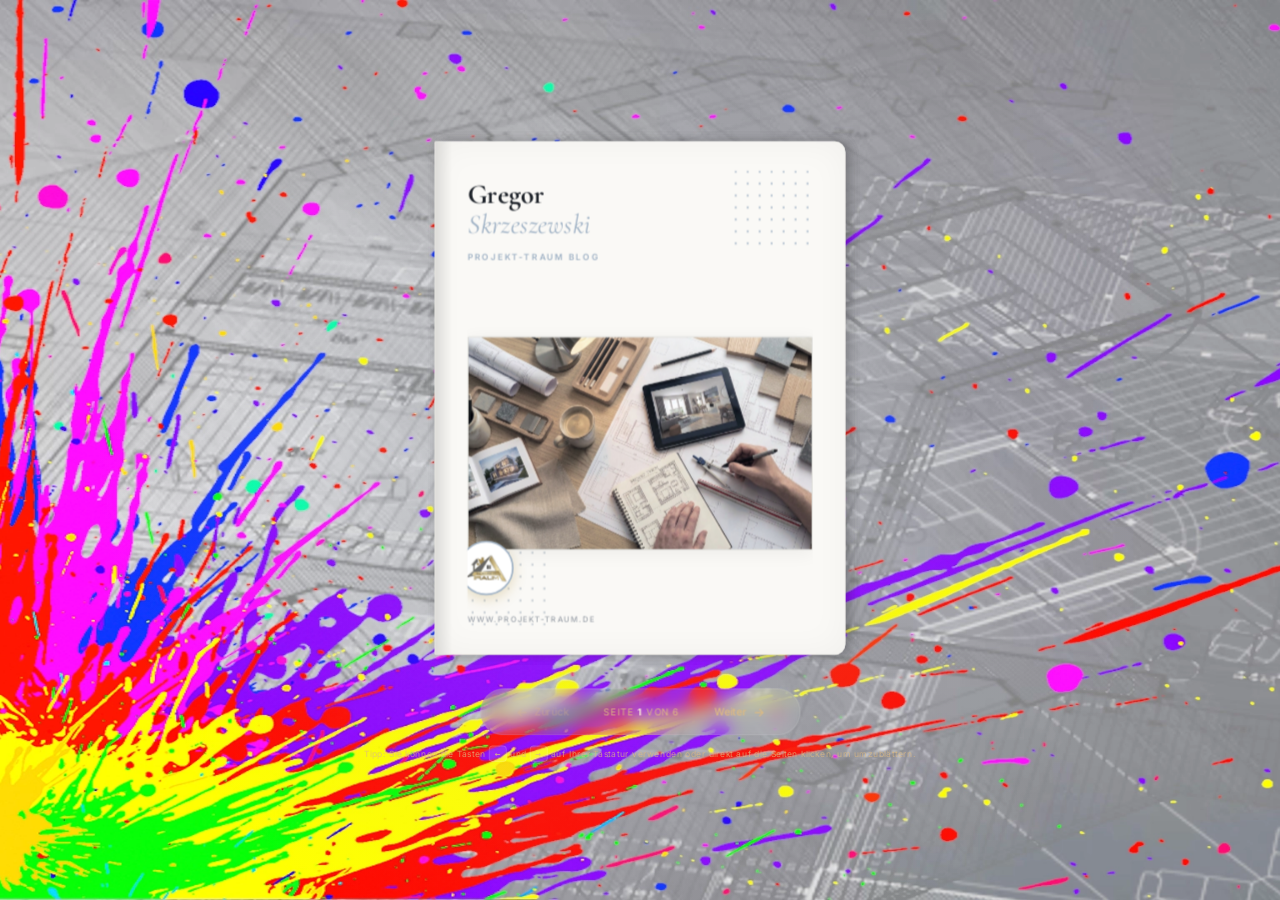
<file: blog/index.html>
<!DOCTYPE html>
<html lang="de">

<head>
    <meta charset="UTF-8">
    <meta name="viewport" content="width=device-width, initial-scale=1.0">
    <title>Gregor Skrzeszewski - Interaktiver Blog (Flipbook)</title>

    <!-- Google Fonts: Cormorant Garamond (Serif) & Inter (Sans-serif) -->
    <link rel="preconnect" href="https://fonts.googleapis.com">
    <link rel="preconnect" href="https://fonts.gstatic.com" crossorigin>
    <link
        href="https://fonts.googleapis.com/css2?family=Cormorant+Garamond:ital,wght@0,400;0,600;0,700;1,400&family=Inter:wght@300;400;500;600&display=swap"
        rel="stylesheet">

    <!-- FontAwesome for icons -->
    <link rel="stylesheet" href="https://cdnjs.cloudflare.com/ajax/libs/font-awesome/5.15.4/css/all.min.css">
    
    <!-- Stylesheet -->
    <link rel="stylesheet" href="css/style.css?v=3.4">

    <style>
        /* Specific enhancements for Gregor Skrzeszewski's profile content */
        .skills-bullet-list {
            list-style-type: none;
            padding-left: 0;
            display: flex;
            flex-direction: column;
            gap: 8px;
        }

        .skills-bullet-list li {
            font-family: var(--body-font);
            font-size: 10px;
            color: var(--text-muted);
            line-height: 1.4;
            padding-left: 14px;
            position: relative;
        }

        .skills-bullet-list li::before {
            content: "▪";
            color: var(--gold-dark);
            position: absolute;
            left: 0;
            top: 0;
            font-size: 10px;
        }

        .profile-img-frame {
            width: 100%;
            height: 120px;
            background-size: cover;
            background-position: center;
            border: 1px solid rgba(16, 42, 67, 0.08);
            border-radius: 2px;
            box-shadow: var(--shadow-soft);
        }

        .personal-details-table {
            width: 100%;
            border-collapse: collapse;
            margin-top: 6px;
        }

        .personal-details-table td {
            font-family: var(--body-font);
            font-size: 10px;
            padding: 2.5px 0;
            color: var(--text-muted);
            vertical-align: top;
        }

        .personal-details-table td.label-cell {
            font-weight: 500;
            color: var(--text-dark);
            width: 120px;
        }

        .pdf-download-container {
            margin-top: 15px;
            display: flex;
            justify-content: center;
        }

        .pdf-btn {
            display: inline-flex;
            align-items: center;
            gap: 8px;
            background: var(--gold-gradient);
            color: white;
            text-decoration: none;
            font-family: var(--body-font);
            font-size: 11px;
            font-weight: 500;
            padding: 8px 18px;
            border-radius: 30px;
            box-shadow: 0 4px 10px rgba(184, 151, 66, 0.2);
            transition: transform 0.2s ease, box-shadow 0.2s ease;
        }

        .pdf-btn:hover {
            transform: translateY(-1px);
            box-shadow: 0 6px 15px rgba(184, 151, 66, 0.3);
        }

        .pdf-btn:active {
            transform: translateY(1px);
        }

        .image-container img {
            width: 100%;
            height: 100%;
            object-fit: cover;
            display: block;
        }
    </style>
</head>

<body>

    <!-- Desk / Background container -->
    <div class="app-container">

        <!-- Background Ambient Lighting / Subtle details -->
        <div class="ambient-light"></div>

        <!-- Scale Wrapper for desktop resizing -->
        <div class="book-scale-wrapper">
            <!-- Main Book Wrapper -->
            <div class="book-container">
                <div class="book" id="book">

                    <!-- LEAF 1 -->
                    <div class="leaf" id="leaf1" style="z-index: 10;">
                        <!-- FRONT: Cover Page -->
                        <div class="page-side front cover-page">
                            <div class="page-content">
                                <!-- Dot Grid Decor -->
                                <div class="dot-grid gold top-right-dots"></div>
                                <div class="dot-grid gray bottom-left-dots"></div>

                                <!-- Gold accent bars -->
                                <div class="accent-bar gold-vertical-left"></div>
                                <div class="accent-bar navy-horizontal-top"></div>
                                <div class="accent-bar gold-horizontal-bottom"></div>

                                <div class="cover-header">
                                    <h1 class="serif-title">Gregor<br><span class="highlight">Skrzeszewski</span></h1>
                                    <p class="section-subtitle" style="margin-top: 15px;">PROJEKT-TRAUM BLOG</p>
                                </div>

                                <!-- Large Image -->
                                <div class="image-container cover-hero">
                                    <img src="../img/raum_1.jpg" alt="Referenzprojekt Innenausbau">
                                </div>

                                <!-- Circle Emblem (Logo) -->
                                <div class="logo-emblem"
                                    style="background: #ffffff; border: 2px solid var(--gold-dark); padding: 5px; overflow: hidden;">
                                    <img src="img/logo_projekt_hd_transparent.png" alt="Projekt Traum Logo"
                                        style="width: 100%; height: 100%; object-fit: contain;">
                                </div>

                                <div class="cover-footer">
                                    <span class="website-link">WWW.PROJEKT-TRAUM.DE</span>
                                </div>
                            </div>
                        </div>

                        <!-- BACK: About Me Page -->
                        <div class="page-side back about-page">
                            <div class="page-content">
                                <div class="dot-grid gray top-right-dots"></div>
                                <div class="dot-grid gold bottom-left-dots"></div>
                                <div class="accent-bar gold-vertical-left"></div>
                                <div class="accent-bar navy-vertical-right"></div>

                                <h2 class="serif-title page-title">Hallo auf meinem Blog...</h2>
                                <div class="about-story" style="margin-bottom: 25px;">
                                    <h4 class="section-subtitle">MOTTO</h4>
                                    <p class="body-text text-justify" style="margin-bottom: 12px; line-height: 1.8;">
                                       ... es geht um Gestaltung, Neuheiten und die Möglichkeiten,
                                       die moderne Materialien für die Innenausstattung bieten.
                                       Ich werde darauf eingehen, dass Schönes und Praktisches nicht teuer sein muss,
                                       aber auch technische Neuheiten im Bereich Heizung sowie den Einsatz von IT- und KI-Lösungen thematisieren.
                                    </p>
                                    <p class="body-text text-justify" style="margin-bottom: 15px; line-height: 1.8;">
                                       Blättern Sie weiter, um aktuelle Beiträge zu lesen, eigene Kommentare zu hinterlassen oder ein neues Kapitel aufzuschlagen. Viel Spaß beim Lesen und Entdecken!
                                    </p>
                                </div>

                                <div style="margin-top: auto; padding-top: 15px; border-top: 1px solid rgba(184,151,66,0.2); display: flex; align-items: center; justify-content: space-between;">
                                    <span style="font-family: var(--serif-font); font-style: italic; font-size: 13px; color: var(--gold-dark);">Gregor Skrzeszewski</span>
                                    <span style="font-size: 10px; color: var(--text-muted);">Projekt Traum Bonn</span>
                                </div>
                            </div>
                        </div>
                    </div>

                    <!-- BACK COVER LEAF (Template) -->
                    <div class="leaf" id="leaf4">
                        <div class="page-side front" id="leaf4-front">
                            <div class="page-content" style="justify-content: center; align-items: center; text-align: center;">
                                <div class="dot-grid gold top-right-dots"></div>
                                <img src="img/logo_projekt_hd_transparent.png" alt="Projekt Traum Logo" style="width: 80px; height: auto; opacity: 0.8; margin-bottom: 15px;">
                                <h4 class="serif-title" style="font-size: 18px; color: var(--navy-medium);">Vielen Dank für Ihren Besuch</h4>
                                <p style="font-size: 11px; color: var(--text-muted); max-width: 260px; line-height: 1.6; margin-top: 8px;">
                                    Hinterlassen Sie gerne Ihre Gedanken oder kontaktieren Sie uns für Ihr nächstes Traumprojekt.
                                </p>
                            </div>
                        </div>

                        <!-- BACK: Back Cover (Contact Details) -->
                        <div class="page-side back back-cover-page">
                            <div class="page-content">
                                <!-- Dot Grid Decor -->
                                <div class="dot-grid gray top-left-dots"></div>
                                <div class="dot-grid gold bottom-right-dots"></div>

                                <!-- Gold accent bars -->
                                <div class="accent-bar gold-vertical-right"></div>
                                <div class="accent-bar navy-horizontal-bottom"></div>
                                <div class="accent-bar gold-horizontal-top"></div>

                                <div class="back-cover-center">
                                    <div class="back-logo"
                                        style="background: #ffffff; border: 2px solid var(--gold-dark); padding: 4px; width: 60px; height: 60px; overflow: hidden;">
                                        <img src="img/logo_projekt_hd_transparent.png" alt="Projekt Traum Logo"
                                            style="width: 100%; height: 100%; object-fit: contain;">
                                    </div>
                                    <h3 class="serif-title" style="font-size: 26px; margin-bottom: 10px;">Gregor
                                        Skrzeszewski</h3>
                                    <p class="section-subtitle" style="margin-bottom: 25px;">Projekt Traum</p>

                                    <div
                                        style="display: flex; flex-direction: column; gap: 10px; font-family: var(--body-font); font-size: 11px; align-items: center; color: var(--text-muted);">
                                        <div>📧 <a href="mailto:gregor.skrzeszewski@projekt-traum.de"
                                                style="color: var(--text-muted); text-decoration: none; font-weight: 500;">gregor.skrzeszewski@projekt-traum.de</a>
                                        </div>
                                        <div>📞 <a href="tel:+4916099657999"
                                                style="color: var(--text-muted); text-decoration: none; font-weight: 500;">+49
                                                160 99657999</a></div>
                                        <div>📍 Edith-Stein-Anlage 16, 53123 Bonn</div>
                                    </div>
                                </div>
                            </div>
                        </div>
                    </div>

                </div>
            </div>

            <!-- Controls overlay -->
            <div class="controls-container">
                <button id="prevBtn" class="control-btn" disabled>
                    <span class="arrow">&larr;</span> Zurück
                </button>

                <div class="page-indicator">
                    Seite <span id="currentPage">1</span> von <span id="totalPages">100</span>
                </div>

                <button id="nextBtn" class="control-btn">
                    Weiter <span class="arrow">&rarr;</span>
                </button>
            </div>

            <!-- Keyboard shortcuts tip -->
            <div class="shortcuts-tip">
                Tipp: Sie können die Tasten <span class="key">&larr;</span> und <span class="key">&rarr;</span> auf
                Ihrer Tastatur verwenden oder direkt auf die Seiten klicken, um umzublättern.
            </div>

        </div>
    </div>

    <!-- Script File -->
    <script src="../js/theme-extractor.js"></script>
    <script src="js/script.js?v=3.2"></script>
</body>

</html>
</file>
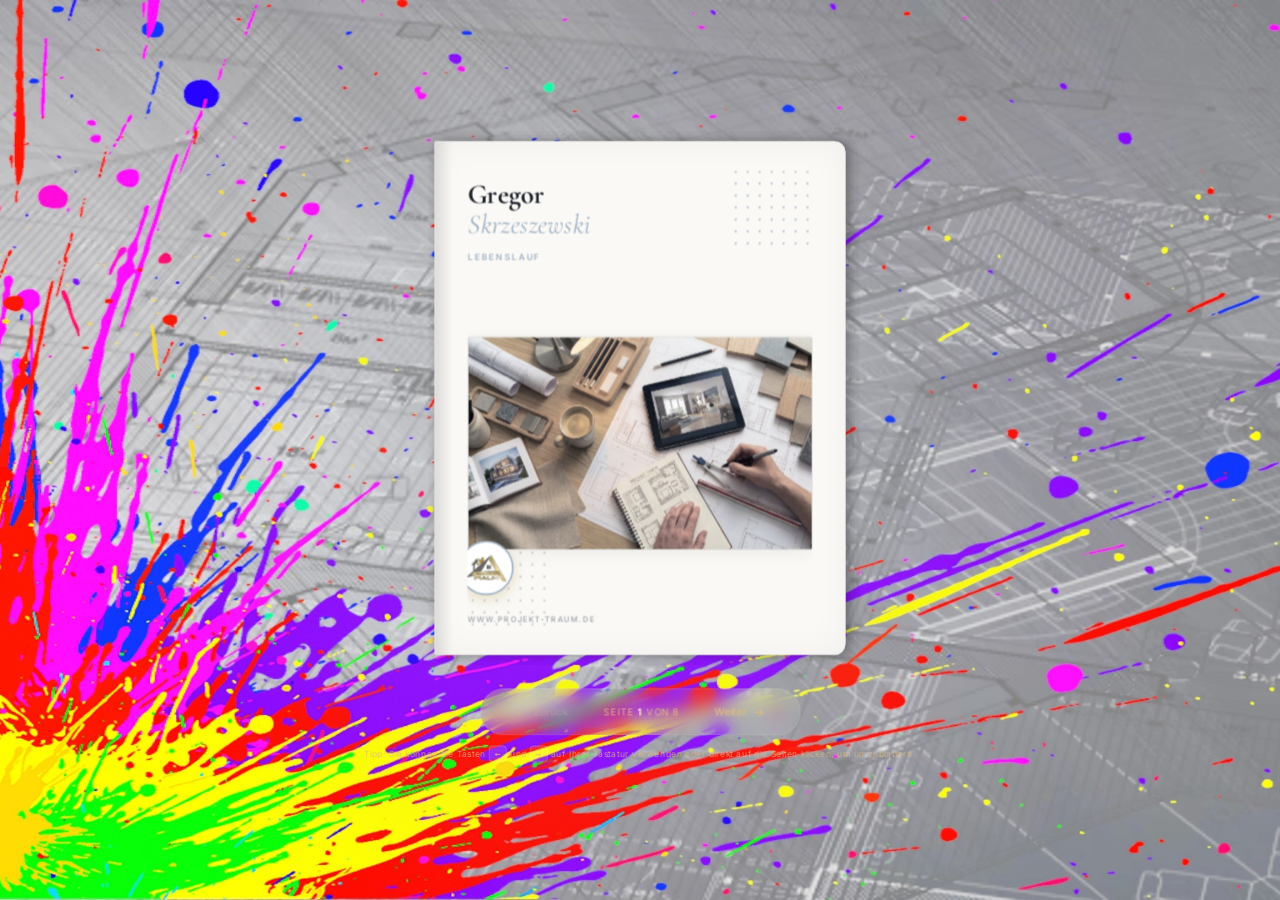
<file: lb/index.html>
<!DOCTYPE html>
<html lang="de">
<head>
    <meta charset="UTF-8">
    <meta name="viewport" content="width=device-width, initial-scale=1.0">
    <title>Gregor Skrzeszewski - Interaktives Portfolio (Flipbook)</title>
    
    <!-- Google Fonts: Cormorant Garamond (Serif) & Inter (Sans-serif) -->
    <link rel="preconnect" href="https://fonts.googleapis.com">
    <link rel="preconnect" href="https://fonts.gstatic.com" crossorigin>
    <link href="https://fonts.googleapis.com/css2?family=Cormorant+Garamond:ital,wght@0,400;0,600;0,700;1,400&family=Inter:wght@300;400;500;600&display=swap" rel="stylesheet">
    
    <!-- Stylesheet -->
    <link rel="stylesheet" href="css/style.css?v=3.4">
    
    <style>
        /* Specific enhancements for Gregor Skrzeszewski's profile content */
        .skills-bullet-list {
            list-style-type: none;
            padding-left: 0;
            display: flex;
            flex-direction: column;
            gap: 8px;
        }
        .skills-bullet-list li {
            font-family: var(--body-font);
            font-size: 10px;
            color: var(--text-muted);
            line-height: 1.4;
            padding-left: 14px;
            position: relative;
        }
        .skills-bullet-list li::before {
            content: "▪";
            color: var(--gold-dark);
            position: absolute;
            left: 0;
            top: 0;
            font-size: 10px;
        }
        .profile-img-frame {
            width: 100%;
            height: 120px;
            background-size: cover;
            background-position: center;
            border: 1px solid rgba(16,42,67,0.08);
            border-radius: 2px;
            box-shadow: var(--shadow-soft);
        }
        .personal-details-table {
            width: 100%;
            border-collapse: collapse;
            margin-top: 6px;
        }
        .personal-details-table td {
            font-family: var(--body-font);
            font-size: 10px;
            padding: 2.5px 0;
            color: var(--text-muted);
            vertical-align: top;
        }
        .personal-details-table td.label-cell {
            font-weight: 500;
            color: var(--text-dark);
            width: 120px;
        }
        .pdf-download-container {
            margin-top: 15px;
            display: flex;
            justify-content: center;
        }
        .pdf-btn {
            display: inline-flex;
            align-items: center;
            gap: 8px;
            background: var(--gold-gradient);
            color: white;
            text-decoration: none;
            font-family: var(--body-font);
            font-size: 11px;
            font-weight: 500;
            padding: 8px 18px;
            border-radius: 30px;
            box-shadow: 0 4px 10px rgba(184, 151, 66, 0.2);
            transition: transform 0.2s ease, box-shadow 0.2s ease;
        }
        .pdf-btn:hover {
            transform: translateY(-1px);
            box-shadow: 0 6px 15px rgba(184, 151, 66, 0.3);
        }
        .pdf-btn:active {
            transform: translateY(1px);
        }
        .image-container img {
            width: 100%;
            height: 100%;
            object-fit: cover;
            display: block;
        }
    </style>
</head>
<body>

    <!-- Desk / Background container -->
    <div class="app-container">
        
        <!-- Background Ambient Lighting / Subtle details -->
        <div class="ambient-light"></div>
        
        <!-- Scale Wrapper for desktop resizing -->
        <div class="book-scale-wrapper">
            <!-- Main Book Wrapper -->
            <div class="book-container">
            <div class="book" id="book">
                
                <!-- LEAF 1 -->
                <div class="leaf" id="leaf1" style="z-index: 10;">
                    <!-- FRONT: Cover Page -->
                    <div class="page-side front cover-page">
                        <div class="page-content">
                            <!-- Dot Grid Decor -->
                            <div class="dot-grid gold top-right-dots"></div>
                            <div class="dot-grid gray bottom-left-dots"></div>
                            
                            <!-- Gold accent bars -->
                            <div class="accent-bar gold-vertical-left"></div>
                            <div class="accent-bar navy-horizontal-top"></div>
                            <div class="accent-bar gold-horizontal-bottom"></div>
                            
                            <div class="cover-header">
                                <h1 class="serif-title">Gregor<br><span class="highlight">Skrzeszewski</span></h1>
                                <p class="section-subtitle" style="margin-top: 15px;">Lebenslauf</p>
                            </div>
                            
                            <!-- Large Image -->
                            <div class="image-container cover-hero">
                                <img src="../img/raum_1.jpg" alt="Referenzprojekt Innenausbau">
                            </div>
                            
                            <!-- Circle Emblem (Logo) -->
                            <div class="logo-emblem" style="background: #ffffff; border: 2px solid var(--gold-dark); padding: 5px; overflow: hidden;">
                                <img src="img/logo_projekt_hd_transparent.png" alt="Projekt Traum Logo" style="width: 100%; height: 100%; object-fit: contain;">
                            </div>
                            
                            <div class="cover-footer">
                                <span class="website-link">WWW.PROJEKT-TRAUM.DE</span>
                            </div>
                        </div>
                    </div>
                    
                    <!-- BACK: About Me Page -->
                    <div class="page-side back about-page">
                        <div class="page-content">
                            <div class="dot-grid gray top-right-dots"></div>
                            <div class="accent-bar gold-vertical-left"></div>
                            <div class="accent-bar navy-vertical-right"></div>
                            
                            <h2 class="serif-title page-title">Über mich</h2>
                            
                            <div class="about-story" style="margin-bottom: 20px;">
                                <h4 class="section-subtitle">ERFAHRUNG &amp; ENGAGEMENT</h4>
                                <p class="body-text text-justify" style="margin-bottom: 8px;">
                                    Mit über 20 Jahren praktischer Erfahrung im Innenausbau und einem breiten Spektrum an technischen Qualifikationen möchte ich Ihr Team tatkräftig verstärken und zum Wachstum Ihres Unternehmens beitragen. Ob präzise Trockenbaukonstruktionen, anspruchsvolle Fliesenarbeiten oder professionelle Maler- und Spachtelarbeiten – ich garantiere eine saubere, normgerechte und termingetreue Ausführung.
                                </p>
                            </div>
                            
                            <div class="about-grid">
                                <!-- Employment Timeline -->
                                <div class="employment-timeline">
                                    <h4 class="section-subtitle">WERDEGANG</h4>
                                    <div class="timeline-item" style="margin-bottom: 10px;">
                                        <span class="year font-serif" style="font-size: 12px; min-width: 65px; display: inline-block;">Seit 10/24</span>
                                        <div class="timeline-desc">
                                            <strong>Berufliche Neuorientierung</strong>
                                        </div>
                                    </div>
                                    <div class="timeline-item" style="margin-bottom: 10px;">
                                        <span class="year font-serif" style="font-size: 12px; min-width: 65px; display: inline-block;">2018–2024</span>
                                        <div class="timeline-desc">
                                            <strong>Fliesenleger &amp; Trockenbauer</strong>
                                            <p class="body-text" style="font-size: 9px;">Selbstständiger Unternehmer, Bonn</p>
                                        </div>
                                    </div>
                                    <div class="timeline-item" style="margin-bottom: 10px;">
                                        <span class="year font-serif" style="font-size: 12px; min-width: 65px; display: inline-block;">2016–2018</span>
                                        <div class="timeline-desc">
                                            <strong>Maler- &amp; Tapezierer</strong>
                                            <p class="body-text" style="font-size: 9px;">Firma L. Schneider, Bonn</p>
                                        </div>
                                    </div>
                                </div>
                                
                                <!-- Qualifizierungsprofil Section -->
                                <div class="skills-section">
                                    <h4 class="section-subtitle">PROFIL</h4>
                                    <ul class="skills-bullet-list">
                                        <li>Baustellen-Vorbereitung &amp; Koordination</li>
                                        <li>Langjährige Praxis im Innenausbau</li>
                                        <li>Trockenbau &amp; Beleuchtungssysteme</li>
                                        <li>Maler-, Spachtel- &amp; Tapezierarbeiten</li>
                                        <li>Fliesen-, Laminat- &amp; Bodenverlegung</li>
                                    </ul>
                                </div>
                            </div>
                        </div>
                    </div>
                </div>

                <!-- LEAF 2 -->
                <div class="leaf" id="leaf2" style="z-index: 9;">
                    <!-- FRONT: Gregor Skrzeszewski Profile -->
                    <div class="page-side front studio-page">
                        <div class="page-content">
                            <div class="dot-grid gold bottom-left-dots"></div>
                            <div class="accent-bar gold-vertical-right-thick"></div>
                            <div class="accent-bar navy-horizontal-bottom-wide"></div>
                            
                            <div class="studio-header">
                                <h3 class="studio-name" style="font-size: 14px; font-family: var(--serif-font); font-weight: 700;">GREGOR SKRZESZEWSKI</h3>
                                <span class="est-year font-serif">Geb. 1976</span>
                            </div>
                            
                            <div style="display: grid; grid-template-columns: 100px 1fr; gap: 20px; align-items: start; margin-bottom: 15px;">
                                <!-- Profile image -->
                                <div class="profile-img-frame" style="background-image: url('../img/zdjecie_2.png'); width: 100px; height: 135px; border-radius: 4px;"></div>
                                
                                <div class="studio-intro" style="margin-bottom: 0;">
                                    <h4 class="section-subtitle" style="margin-top: 5px;">Persönliche Daten</h4>
                                    <table class="personal-details-table">
                                        <tr>
                                            <td class="label-cell">Geburtsort:</td>
                                            <td>Danzig / Polen</td>
                                        </tr>
                                        <tr>
                                            <td class="label-cell">Staatsangehörigkeit:</td>
                                            <td>Polnisch</td>
                                        </tr>
                                        <tr>
                                            <td class="label-cell">Familienstand:</td>
                                            <td>Verheiratet, 1 Kind</td>
                                        </tr>
                                    </table>
                                </div>
                            </div>
                            
                            <div class="qualifications-block" style="margin-bottom: 10px;">
                                <h4 class="section-subtitle">Ausbildung &amp; EDV</h4>
                                <table class="personal-details-table" style="margin-top: 0;">
                                    <tr>
                                        <td class="label-cell">Ausbildung:</td>
                                        <td>Berufsschule der Marine<br><span style="font-size: 9px; color: var(--text-muted);">Abschluss: Schiffsmaschinenmonteur (1995)</span></td>
                                    </tr>
                                    <tr>
                                        <td class="label-cell">EDV-Kenntnisse:</td>
                                        <td>MS Office, IT-Systemintegration</td>
                                    </tr>
                                    <tr>
                                        <td class="label-cell">Sprachen:</td>
                                        <td>Deutsch (A2), Polnisch (Muttersprache)</td>
                                    </tr>
                                </table>
                            </div>
                            
                            <!-- PDF Download Button -->
                            <div class="pdf-download-container">
                                <a href="../img/Bewerbung_Gregor_Skrzeszewski.pdf" class="pdf-btn" target="_blank">
                                    📄 Bewerbungs-PDF herunterladen
                                </a>
                            </div>
                        </div>
                    </div>
                    
                    <!-- BACK: Projects Layout 1 (Drywall & Lighting) -->
                    <div class="page-side back projects-layout-1">
                        <div class="page-content">
                            <div class="dot-grid gray top-right-dots"></div>
                            <div class="accent-bar gold-horizontal-top-right"></div>
                            <div class="accent-bar navy-vertical-left-thick"></div>
                            
                            <h2 class="serif-title page-title">Referenzen</h2>
                            
                            <div class="project-columns-grid">
                                <!-- Col 1: Text -->
                                <div class="project-col-text">
                                    <h4 class="section-subtitle">SCHWERPUNKT</h4>
                                    <p class="client-name">Trockenbau &amp; Licht</p>
                                    
                                    <h4 class="section-subtitle">Ausführung</h4>
                                    <p class="body-text">
                                        Montage und Ausführung von Trockenbaukonstruktionen, einschließlich Wänden und Decken mit speziellen Beleuchtungssystemen.
                                    </p>
                                    <p class="body-text" style="margin-top: 8px;">
                                        Präzise Verkleidungen und funktionelle Deckenabhängungen für gehobenes Wohnraumklima.
                                    </p>
                                </div>
                                
                                <!-- Col 2: Image 2 -->
                                <div class="project-col-img-1">
                                    <div class="image-container height-full">
                                        <img src="../img/raum_2.jpeg" alt="Trockenbau Decke Beleuchtung">
                                    </div>
                                </div>
                                
                                <!-- Col 3: Image 3 -->
                                <div class="project-col-img-2">
                                    <div class="image-container height-full">
                                        <img src="../img/raum_3.jpg" alt="Innenausbau Flur">
                                    </div>
                                </div>
                            </div>
                        </div>
                    </div>
                </div>

                <!-- LEAF 3 -->
                <div class="leaf" id="leaf3" style="z-index: 8;">
                    <!-- FRONT: Projects Layout 2 (Floor & Tiling) -->
                    <div class="page-side front projects-layout-2">
                        <div class="page-content">
                            <div class="dot-grid gold top-right-dots"></div>
                            <div class="accent-bar navy-horizontal-top-wide"></div>
                            <div class="accent-bar gold-vertical-right-side"></div>
                            
                            <h2 class="serif-title page-title">Referenzen</h2>
                            
                            <div class="layout-2-content">
                                <!-- Top Landscape Image -->
                                <div class="image-container landscape-hero">
                                    <img src="../img/raum_1.jpg" alt="Fliesenverlegung Raum">
                                </div>
                                
                                <h4 class="section-subtitle text-center">BODEN- &amp; FLIESENARBEITEN</h4>
                                
                                <div class="columns-two">
                                    <p class="body-text text-justify">
                                        Durchführung professioneller Renovierungs- und Reparaturarbeiten, darunter das Spachteln von Wänden und Decken, Streichen, Tapezieren sowie Verlegung hochwertiger Keramikfliesen.
                                    </p>
                                    <p class="body-text text-justify">
                                        Fachgerechtes Verlegen von Laminat- und Parkettböden mit sauberer Fugenausrichtung, Trittschalldämmung und passenden Sockelleisten.
                                    </p>
                                </div>
                            </div>
                        </div>
                    </div>
                    
                    <!-- BACK: Project Detail 3 (Technical Qualifications) -->
                    <div class="page-side back projects-layout-3">
                        <div class="page-content">
                            <div class="dot-grid gray bottom-left-dots"></div>
                            <div class="accent-bar gold-vertical-left-thick"></div>
                            <div class="accent-bar navy-horizontal-bottom-right"></div>
                            
                            <div class="layout-3-grid">
                                <!-- Left Narrow Image -->
                                <div class="image-container narrow-left">
                                    <img src="../img/raum_5.jpg" alt="Elektrik Sanierung">
                                </div>
                                
                                <!-- Right Text -->
                                <div class="layout-3-text">
                                    <h4 class="section-subtitle">GEWERKEÜBERGREIFEND</h4>
                                    <p class="body-text text-justify">
                                        Dank meiner zusätzlichen Qualifikationen in den Bereichen Elektrotechnik (bis 1 kV), Schweißtechnik sowie Gas- und Wärmeanlagenbau kann ich schnittstellenübergreifend denken.
                                    </p>
                                    <p class="body-text text-justify" style="margin-top: 8px;">
                                        Ich erkenne potenzielle Installationsprobleme auf der Baustelle im Vorfeld und erarbeite lösungsorientierte Kompromisse mit Statikern und Bauleitern.
                                    </p>
                                </div>
                            </div>
                        </div>
                    </div>
                </div>

                <!-- LEAF 4 -->
                <div class="leaf" id="leaf4" style="z-index: 7;">
                    <!-- FRONT: Project Detail 4 (Insulation and Planning) -->
                    <div class="page-side front projects-layout-4">
                        <div class="page-content">
                            <div class="dot-grid gold top-right-dots"></div>
                            <div class="accent-bar gold-vertical-left-side"></div>
                            <div class="accent-bar navy-horizontal-bottom-wide"></div>
                            
                            <div class="layout-4-content">
                                <!-- Center Offset Image -->
                                <div class="image-container offset-center">
                                    <img src="../img/raum_6.jpg" alt="Renovierung Trockenbauwand">
                                </div>
                                
                                <div class="layout-4-text-bottom">
                                    <h4 class="section-subtitle text-center">PLANUNG &amp; BAUTENSCHUTZ</h4>
                                    <p class="body-text text-center">
                                        Professionelle Beratung beim Einkauf geeigneter Materialien, Vorbereitung der Baustelle sowie Einbau moderner Dämmstoffe zur Gewährleistung von Wärme-, Wind-, Brand- und Schallschutz.
                                    </p>
                                </div>
                            </div>
                        </div>
                    </div>
                    
                    <!-- BACK: Back Cover (Contact Details) -->
                    <div class="page-side back back-cover-page">
                        <div class="page-content">
                            <!-- Dot Grid Decor -->
                            <div class="dot-grid gray top-left-dots"></div>
                            <div class="dot-grid gold bottom-right-dots"></div>
                            
                            <!-- Gold accent bars -->
                            <div class="accent-bar gold-vertical-right"></div>
                            <div class="accent-bar navy-horizontal-bottom"></div>
                            <div class="accent-bar gold-horizontal-top"></div>
                            
                            <div class="back-cover-center">
                                <div class="back-logo" style="background: #ffffff; border: 2px solid var(--gold-dark); padding: 4px; width: 60px; height: 60px; overflow: hidden;">
                                    <img src="img/logo_projekt_hd_transparent.png" alt="Projekt Traum Logo" style="width: 100%; height: 100%; object-fit: contain;">
                                </div>
                                <h3 class="serif-title" style="font-size: 26px; margin-bottom: 10px;">Gregor Skrzeszewski</h3>
                                <p class="section-subtitle" style="margin-bottom: 25px;">Projekt Traum</p>
                                
                                <div style="display: flex; flex-direction: column; gap: 10px; font-family: var(--body-font); font-size: 11px; align-items: center; color: var(--text-muted);">
                                    <div>📧 <a href="mailto:gregor.skrzeszewski@projekt-traum.de" style="color: var(--text-muted); text-decoration: none; font-weight: 500;">gregor.skrzeszewski@projekt-traum.de</a></div>
                                    <div>📞 <a href="tel:+4916099657999" style="color: var(--text-muted); text-decoration: none; font-weight: 500;">+49 160 99657999</a></div>
                                    <div>📍 Edith-Stein-Anlage 16, 53123 Bonn</div>
                                </div>
                            </div>
                        </div>
                    </div>
                </div>

            </div>
        </div>
        
        <!-- Controls overlay -->
        <div class="controls-container">
            <button id="prevBtn" class="control-btn" disabled>
                <span class="arrow">&larr;</span> Zurück
            </button>
            
            <div class="page-indicator">
                Seite <span id="currentPage">1</span> von <span id="totalPages">8</span>
            </div>
            
            <button id="nextBtn" class="control-btn">
                Weiter <span class="arrow">&rarr;</span>
            </button>
        </div>
        
        <!-- Keyboard shortcuts tip -->
        <div class="shortcuts-tip">
            Tipp: Sie können die Tasten <span class="key">&larr;</span> und <span class="key">&rarr;</span> auf Ihrer Tastatur verwenden oder direkt auf die Seiten klicken, um umzublättern.
        </div>
        
        </div>
    </div>

    <!-- Script File -->
    <script src="../js/theme-extractor.js"></script>
    <script src="js/script.js?v=3.2"></script>
</body>
</html>
</file>
<file: blog/css/style.css>
/* ==========================================================================
   Design System & Root Variables
   ========================================================================== */
:root {
    /* Color Palette */
    --navy-deep: #0D0F12;
    --navy-medium: #1F242B;
    --gold-dark: #A2B4C7;
    --gold-light: #E1E9F0;
    --gold-gradient: linear-gradient(135deg, var(--gold-dark) 0%, var(--gold-light) 50%, var(--gold-dark) 100%);
    --accent-navy: linear-gradient(135deg, var(--navy-deep), var(--navy-medium));

    /* Backgrounds */
    --cream-bg: #FAF9F6;
    --cream-card: #FCFBFA;
    --desk-bg: transparent;
    /* Transparent background to reveal main page wallpaper */
    --desk-accent: radial-gradient(circle, rgba(162, 180, 199, 0.16) 0%, rgba(14, 16, 20, 0) 70%);
    /* Platinum architectural ambient light */

    /* Typography */
    --serif-font: 'Cormorant Garamond', serif;
    --body-font: 'Inter', sans-serif;

    /* Ink/Text colors */
    --text-dark: #1E2E3E;
    --text-muted: #627D98;

    /* Shadows */
    --shadow-soft: 0 4px 20px rgba(0, 0, 0, 0.05);
    --shadow-hard: 0 20px 40px rgba(0, 0, 0, 0.3);
    --book-shadow-left: -15px 10px 30px rgba(0, 0, 0, 0.15);
    --book-shadow-right: 15px 10px 30px rgba(0, 0, 0, 0.15);
}

/* ==========================================================================
   Base resets & App Container
   ========================================================================== */
* {
    margin: 0;
    padding: 0;
    box-sizing: border-box;
}

body {
    background-color: #0F0F16;
    background-image: url('../../img/wal1.webp');
    background-position: center;
    background-size: cover;
    background-repeat: no-repeat;
    background-attachment: fixed;
    font-family: var(--body-font);
    color: var(--text-dark);
    overflow-x: hidden;
    min-height: 100vh;
    display: flex;
    justify-content: center;
    align-items: center;
}

.app-container {
    width: 100%;
    min-height: 100vh;
    padding: 40px;
    display: flex;
    flex-direction: column;
    justify-content: flex-start;
    align-items: center;
    position: relative;
}

.ambient-light {
    position: absolute;
    top: 50%;
    left: 50%;
    transform: translate(-50%, -50%);
    width: 100%;
    height: 100%;
    background: var(--desk-accent);
    z-index: 0;
    pointer-events: none;
}

/* ==========================================================================
   Book Layout (3D Flipbook)
   ========================================================================== */
.book-container {
    width: 960px;
    height: 600px;
    position: relative;
    z-index: 1;
    display: flex;
    justify-content: center;
    align-items: center;
    transition: transform 0.8s cubic-bezier(0.645, 0.045, 0.355, 1);
}

/* Centering the book cover when closed front, and back when closed back */
.book-container.closed-front {
    transform: translateX(-240px);
}

.book-container.closed-back {
    transform: translateX(240px);
}

.book {
    width: 480px;
    /* One page width */
    height: 600px;
    position: absolute;
    left: 50%;
    perspective: 2000px;
    transform-style: preserve-3d;
}

.leaf {
    width: 100%;
    height: 100%;
    position: absolute;
    top: 0;
    left: 0;
    transform: rotateY(0deg);
    transform-style: preserve-3d;
    transform-origin: left center;
    transition: transform 0.8s cubic-bezier(0.645, 0.045, 0.355, 1);
    pointer-events: none;
}

.leaf.flipped {
    transform: rotateY(-180deg);
}

/* Enable pointer events only for active clickable pages */
.leaf.active-next,
.leaf.active-prev {
    pointer-events: auto;
    cursor: pointer;
}

/* Page Sides: Front and Back */
.page-side {
    width: 100%;
    height: 100%;
    position: absolute;
    top: 0;
    left: 0;
    -webkit-backface-visibility: hidden;
    backface-visibility: hidden;
    background-color: var(--cream-bg);
    padding: 34px 38px;
    box-shadow: inset 0 0 40px rgba(0, 0, 0, 0.04);
    overflow: hidden;
    display: flex;
    flex-direction: column;
}

.page-side.front {
    transform: rotateY(0deg) translateZ(0.5px);
    z-index: 2;
    border-radius: 0 12px 12px 0;
    box-shadow: 5px 0 15px rgba(0, 0, 0, 0.1), inset 0 0 40px rgba(0, 0, 0, 0.04);
}

.page-side.back {
    transform: rotateY(180deg) translateZ(0.5px);
    z-index: 1;
    border-radius: 12px 0 0 12px;
    box-shadow: -5px 0 15px rgba(0, 0, 0, 0.1), inset 0 0 40px rgba(0, 0, 0, 0.04);
}

/* Spine shadow effects */
.page-side.front::after {
    content: '';
    position: absolute;
    top: 0;
    left: 0;
    width: 20px;
    height: 100%;
    background: linear-gradient(to right, rgba(0, 0, 0, 0.1) 0%, rgba(0, 0, 0, 0) 100%);
    pointer-events: none;
}

.page-side.back::after {
    content: '';
    position: absolute;
    top: 0;
    right: 0;
    width: 20px;
    height: 100%;
    background: linear-gradient(to left, rgba(0, 0, 0, 0.1) 0%, rgba(0, 0, 0, 0) 100%);
    pointer-events: none;
}

.page-content {
    width: 100%;
    height: 100%;
    position: relative;
    display: flex;
    flex-direction: column;
    justify-content: space-between;
    overflow: hidden;
}

/* Ensure text and content is above decorative elements */
.page-content>* {
    position: relative;
    z-index: 1;
}

.page-content>.dot-grid,
.page-content>.accent-bar {
    z-index: 0;
}

/* Specific layout adjustments for About Page (Page 2) */
.about-page .page-content {
    justify-content: flex-start;
}

.about-page .page-title {
    margin-bottom: 30px;
    /* 30px gap below title as requested */
}

/* ==========================================================================
   Decorative Accents
   ========================================================================== */
.dot-grid {
    background-image: radial-gradient(var(--dot-color, #ccc) 1.5px, transparent 1.5px);
    background-size: 14px 14px;
    width: 112px;
    height: 112px;
    position: absolute;
    opacity: 0.75;
    pointer-events: none;
}

.dot-grid.gold {
    --dot-color: var(--gold-dark);
}

.dot-grid.gray {
    --dot-color: hsl(210, 15%, 75%);
}

.top-right-dots {
    top: -20px;
    right: -15px;
}

.bottom-left-dots {
    bottom: -20px;
    left: -15px;
}

.top-left-dots {
    top: -20px;
    left: -15px;
}

.bottom-right-dots {
    bottom: -20px;
    right: -15px;
}

/* Accent Bars */
.accent-bar {
    position: absolute;
    background: var(--gold-gradient);
    pointer-events: none;
}

.gold-vertical-left {
    left: -45px;
    top: -50px;
    width: 6px;
    height: 120%;
}

.gold-vertical-right {
    right: -45px;
    top: -50px;
    width: 6px;
    height: 120%;
}

.gold-vertical-right-thick {
    right: -45px;
    top: -50px;
    width: 14px;
    height: 120%;
}

.gold-vertical-left-thick {
    left: -45px;
    top: -50px;
    width: 14px;
    height: 120%;
}

.gold-vertical-right-side {
    right: -20px;
    top: -50px;
    width: 6px;
    height: 120%;
}

.gold-vertical-left-side {
    left: -20px;
    top: -50px;
    width: 6px;
    height: 120%;
}

.navy-horizontal-top {
    top: -50px;
    left: -45px;
    height: 10px;
    width: 70%;
    background: var(--accent-navy);
}

.gold-horizontal-bottom {
    bottom: -50px;
    left: -45px;
    height: 6px;
    width: 60%;
}

.gold-horizontal-top {
    top: -50px;
    left: -45px;
    height: 6px;
    width: 120%;
}

.navy-horizontal-bottom {
    bottom: -50px;
    left: -45px;
    height: 10px;
    width: 120%;
    background: var(--accent-navy);
}

.navy-horizontal-bottom-wide {
    bottom: -50px;
    left: -45px;
    height: 14px;
    width: 120%;
    background: var(--accent-navy);
}

.navy-horizontal-top-wide {
    top: -50px;
    left: -45px;
    height: 14px;
    width: 120%;
    background: var(--accent-navy);
}

.gold-horizontal-top-right {
    top: -50px;
    right: -45px;
    height: 6px;
    width: 50%;
}

.navy-vertical-left-thick {
    left: -45px;
    top: -50px;
    width: 14px;
    height: 120%;
    background: var(--accent-navy);
}

.navy-horizontal-bottom-right {
    bottom: -50px;
    right: -45px;
    height: 10px;
    width: 70%;
    background: var(--accent-navy);
}

.navy-horizontal-top-right {
    top: -50px;
    right: -45px;
    height: 10px;
    width: 75%;
    background: var(--accent-navy);
}

/* ==========================================================================
   Typography & Common Elements
   ========================================================================== */
.serif-title {
    font-family: var(--serif-font);
    font-weight: 700;
    color: var(--navy-medium);
    line-height: 1.1;
}

.serif-title .highlight {
    font-weight: 400;
    font-style: italic;
    color: var(--gold-dark);
}

.section-subtitle {
    font-family: var(--body-font);
    font-size: 10px;
    font-weight: 600;
    letter-spacing: 2px;
    color: var(--gold-dark);
    text-transform: uppercase;
    margin-bottom: 8px;
}

.body-text {
    font-family: var(--body-font);
    font-size: 11px;
    line-height: 1.6;
    color: var(--text-muted);
    font-weight: 300;
}

.text-justify {
    text-align: justify;
}

.text-center {
    text-align: center;
}

.page-title {
    font-size: 28px;
    margin-bottom: 25px;
    letter-spacing: 1px;
}

/* Image Placeholders */
.image-container {
    background-color: #ECEAE4;
    border: 1px solid rgba(16, 42, 67, 0.08);
    position: relative;
    overflow: hidden;
    box-shadow: var(--shadow-soft);
    border-radius: 2px;
}

.image-placeholder {
    position: absolute;
    top: 0;
    left: 0;
    width: 100%;
    height: 100%;
    display: flex;
    flex-direction: column;
    justify-content: center;
    align-items: center;
    background-image: repeating-linear-gradient(-45deg,
            rgba(184, 151, 66, 0.01) 0px,
            rgba(184, 151, 66, 0.01) 12px,
            rgba(16, 42, 67, 0.03) 12px,
            rgba(16, 42, 67, 0.03) 24px);
}

.placeholder-icon {
    font-size: 20px;
    opacity: 0.45;
    margin-bottom: 6px;
}

.placeholder-text {
    font-size: 8px;
    font-weight: 600;
    letter-spacing: 1.5px;
    color: var(--text-muted);
    text-transform: uppercase;
    opacity: 0.6;
}

/* ==========================================================================
   Page Specific Styles
   ========================================================================== */

/* 1. Cover Page */
.cover-page .cover-header h1 {
    font-size: 32px;
    margin-top: 10px;
}

.cover-hero {
    height: 250px;
    width: 100%;
    margin-top: 10px;
}

.logo-emblem {
    width: 64px;
    height: 64px;
    border-radius: 50%;
    background: var(--gold-gradient);
    display: flex;
    justify-content: center;
    align-items: center;
    color: white;
    font-weight: 600;
    font-size: 11px;
    text-transform: uppercase;
    letter-spacing: 1.5px;
    position: absolute;
    bottom: 35px;
    left: -10px;
    box-shadow: 0 4px 15px rgba(184, 151, 66, 0.3);
}

.website-link {
    font-size: 9px;
    font-weight: 500;
    letter-spacing: 1.5px;
    color: var(--text-muted);
}

/* 2. About Page */
.about-story {
    margin-bottom: 14px;
}

.about-grid {
    display: grid;
    grid-template-columns: 1.1fr 0.9fr;
    gap: 25px;
}

.employment-timeline .timeline-item {
    display: flex;
    gap: 12px;
    margin-bottom: 12px;
}

.employment-timeline .timeline-item .year {
    font-size: 16px;
    font-weight: 700;
    color: var(--navy-medium);
}

.employment-timeline .timeline-desc strong {
    font-size: 10px;
    font-weight: 600;
    display: block;
    color: var(--text-dark);
}

/* 3. Studio Page */
.studio-header {
    display: flex;
    justify-content: space-between;
    align-items: baseline;
    border-bottom: 1px solid rgba(16, 42, 67, 0.1);
    padding-bottom: 8px;
    margin-bottom: 15px;
}

.studio-name {
    font-size: 12px;
    font-weight: 600;
    letter-spacing: 1px;
    color: var(--navy-medium);
}

.est-year {
    font-size: 12px;
    color: var(--gold-dark);
    font-style: italic;
}

.studio-intro {
    margin-bottom: 20px;
}

.studio-hero {
    flex-grow: 1;
    min-height: 200px;
}

/* 4. Projects Layout 1 */
.project-columns-grid {
    display: grid;
    grid-template-columns: 1fr 1fr 1fr;
    gap: 18px;
    height: 100%;
}

.project-col-text {
    display: flex;
    flex-direction: column;
}

.client-name {
    font-size: 13px;
    font-weight: 500;
    color: var(--navy-medium);
    margin-bottom: 20px;
}

.project-columns-grid .image-container.height-full {
    height: 100%;
    width: 100%;
}

/* 5. Projects Layout 2 */
.layout-2-content {
    display: flex;
    flex-direction: column;
    gap: 20px;
    height: 100%;
}

.landscape-hero {
    height: 240px;
    width: 100%;
}

.columns-two {
    display: grid;
    grid-template-columns: 1fr 1fr;
    gap: 20px;
}

/* 6. Projects Layout 3 */
.layout-3-grid {
    display: grid;
    grid-template-columns: 1fr 1.2fr;
    gap: 25px;
    height: 100%;
}

.narrow-left {
    height: 100%;
}

.layout-3-text {
    display: flex;
    flex-direction: column;
    justify-content: center;
}

/* 7. Projects Layout 4 */
.layout-4-content {
    display: flex;
    flex-direction: column;
    justify-content: space-between;
    height: 100%;
}

.offset-center {
    height: 330px;
    width: 85%;
    margin: 0 auto;
    transform: rotate(1deg);
}

.layout-4-text-bottom {
    margin-top: 15px;
}

/* 8. Projects Layout 5 */
.layout-5-grid {
    display: grid;
    grid-template-columns: 1.1fr 0.9fr;
    gap: 25px;
    height: 100%;
}

.layout-5-left {
    display: flex;
    flex-direction: column;
}

.layout-5-right {
    display: grid;
    grid-template-rows: 1fr 1fr;
    gap: 20px;
    height: 100%;
}

.stacked-item {
    height: 100%;
}

/* 9. Projects Layout 6 */
.layout-6-content {
    height: 100%;
}

.layout-6-grid {
    display: grid;
    grid-template-columns: 1fr 1.1fr;
    gap: 25px;
    height: 100%;
}

.layout-6-right-img {
    position: relative;
    height: 100%;
}

.grid-img-large {
    width: 100%;
    height: 70%;
}

.grid-img-small {
    position: absolute;
    bottom: 0;
    left: -20px;
    width: 75%;
    height: 40%;
    z-index: 2;
    border: 3px solid var(--cream-bg);
}

/* 10. Back Cover Page */
.back-cover-page {
    background-color: var(--cream-bg);
}

.back-cover-center {
    position: absolute;
    top: 50%;
    left: 50%;
    transform: translate(-50%, -50%);
    text-align: center;
    width: 80%;
}

.back-logo {
    width: 60px;
    height: 60px;
    border-radius: 50%;
    background: var(--accent-navy);
    display: flex;
    justify-content: center;
    align-items: center;
    color: white;
    font-weight: 600;
    font-size: 10px;
    text-transform: uppercase;
    letter-spacing: 1.5px;
    margin: 0 auto 30px;
    box-shadow: var(--shadow-soft);
}

.back-cover-center h3 {
    font-size: 30px;
    margin-bottom: 15px;
}

/* ==========================================================================
   Navigation Controls UI
   ========================================================================== */
.controls-container {
    display: flex;
    align-items: center;
    gap: 25px;
    margin-top: 40px;
    background: rgba(255, 255, 255, 0.08);
    padding: 10px 25px;
    border-radius: 50px;
    border: 1px solid rgba(255, 255, 255, 0.15);
    -webkit-backdrop-filter: blur(10px);
    backdrop-filter: blur(10px);
    z-index: 2;
}

.control-btn {
    background: none;
    border: none;
    color: #DEBA82;
    font-family: var(--body-font);
    font-size: 12px;
    font-weight: 500;
    cursor: pointer;
    display: flex;
    align-items: center;
    gap: 8px;
    padding: 8px 16px;
    border-radius: 20px;
    transition: background-color 0.3s ease, transform 0.2s ease, color 0.3s ease;
}

.control-btn .arrow {
    color: #DEBA82;
    font-size: 14px;
    transition: transform 0.2s ease;
}

.control-btn:hover:not(:disabled) {
    background: rgba(255, 255, 255, 0.12);
    color: #FFF2DB;
    transform: translateY(-1px);
}

.control-btn:disabled {
    opacity: 0.35;
    color: #DEBA82;
    cursor: not-allowed;
}

.control-btn:active:not(:disabled) {
    transform: translateY(1px);
}

.page-indicator {
    color: #DEBA82;
    font-size: 11px;
    letter-spacing: 1px;
    text-transform: uppercase;
}

#currentPage {
    color: #FFF2DB;
    font-weight: 700;
}

#totalPages {
    color: #DEBA82;
}

.shortcuts-tip {
    margin-top: 15px;
    color: rgba(222, 186, 130, 0.75);
    font-size: 10px;
    letter-spacing: 0.5px;
    z-index: 2;
}

.shortcuts-tip .key {
    background: rgba(255, 255, 255, 0.1);
    color: #DEBA82;
    border: 1px solid rgba(255, 255, 255, 0.18);
    padding: 2px 6px;
    border-radius: 4px;
    font-family: monospace;
    font-size: 11px;
}

/* ==========================================================================
   Responsive Adaptations (Mobile overrides)
   ========================================================================== */
@media (max-width: 990px) {
    body {
        display: block !important;
        height: auto;
        min-height: 100vh;
    }

    .app-container {
        padding: 80px 15px 40px 15px;
        /* Leave space for the close button at the top */
    }

    .book-container {
        transform: none !important;
        width: 100%;
        height: auto;
    }

    .book {
        position: relative !important;
        left: auto !important;
        width: 100%;
        max-width: 480px;
        /* Force single page size */
        height: auto;
        perspective: none;
        transform: none !important;
    }

    .leaf {
        position: static;
        width: 100%;
        height: auto;
        transform: none !important;
        transform-style: flat;
        display: flex;
        flex-direction: column;
        margin-bottom: 0;
        pointer-events: auto;
    }

    .page-side {
        position: relative !important;
        /* Fixes positioning context for accent bars */
        overflow: hidden !important;
        /* Clips decorative bars neatly inside card */
        width: 100%;
        height: auto !important;
        /* Allow natural content height to avoid text clipping */
        min-height: 480px;
        transform: none !important;
        backface-visibility: visible;
        margin-bottom: 30px;
        border-radius: 12px !important;
        box-shadow: 0 10px 30px rgba(0, 0, 0, 0.15) !important;
        padding: 30px 20px;
    }

    .page-content {
        flex-grow: 1;
    }

    .accent-bar {
        display: none !important;
        /* Hide decorative lines on mobile to prevent text overlay and alignment issues */
    }

    .page-side.back {
        transform: none !important;
    }

    .page-side::after {
        display: none !important;
        /* Hide spine shadows */
    }

    .controls-container,
    .shortcuts-tip {
        display: none !important;
        /* Hide navigation UI as users scroll */
    }

    /* Layout adjustments for smartphone screens */
    .about-grid,
    .project-columns-grid,
    .columns-two,
    .layout-3-grid,
    .layout-5-grid,
    .layout-6-grid {
        display: grid;
        grid-template-columns: 1fr !important;
        gap: 20px !important;
        height: auto !important;
    }

    .project-columns-grid .image-container {
        height: 160px !important;
        width: 100% !important;
    }

    .narrow-left {
        height: 180px !important;
        width: 100% !important;
    }

    .landscape-hero {
        height: 160px !important;
    }

    .offset-center {
        height: 180px !important;
        width: 100% !important;
        transform: none !important;
        margin: 10px 0 !important;
    }

    .layout-5-right {
        grid-template-rows: auto auto !important;
    }

    .stacked-item {
        height: 160px !important;
    }

    .layout-6-right-img {
        height: 240px !important;
        margin-top: 10px;
    }

    .grid-img-large {
        height: 100% !important;
    }

    .grid-img-small {
        height: 50% !important;
        bottom: 0;
        left: -10px !important;
    }

    /* Typography fixes for smartphones */
    .serif-title {
        font-size: 24px !important;
    }

    .cover-page .cover-header h1 {
        font-size: 32px !important;
        margin-top: 10px !important;
    }

    .cover-hero {
        height: 200px !important;
        margin-top: 10px !important;
    }

    .logo-emblem {
        bottom: 20px !important;
        left: 10px !important;
        width: 60px !important;
        height: 60px !important;
    }

    .back-logo {
        margin: 0 auto 15px !important;
        width: 50px !important;
        height: 50px !important;
    }

    .back-cover-center h3 {
        font-size: 22px !important;
    }

    .page-title {
        font-size: 24px !important;
        margin-bottom: 15px !important;
    }

    .body-text {
        font-size: 11px !important;
        line-height: 1.5 !important;
    }

    .skills-bullet-list li {
        font-size: 10.5px !important;
    }

    .personal-details-table td {
        font-size: 11px !important;
    }
}

/* Custom Scale Wrapper to increase presentation size by 25% */
.book-scale-wrapper {
    display: flex;
    flex-direction: column;
    align-items: center;
    justify-content: center;
    width: 100%;
    transition: transform 0.3s ease;
    margin: auto;
}

@media (min-width: 991px) {
    .book-scale-wrapper {
        transform-origin: center center;
        margin: auto;
    }
}

/* ==========================================================================
   Blog Posts & Create Post Block
   ========================================================================== */
.fb-create-post {
    background: #ffffff;
    border: 1px solid rgba(16, 42, 67, 0.08);
    border-radius: 8px;
    padding: 15px;
    box-shadow: 0 2px 10px rgba(0, 0, 0, 0.02);
}

.create-header {
    display: flex;
    align-items: center;
    gap: 10px;
    margin-bottom: 12px;
    font-family: var(--body-font);
    font-size: 13px;
    font-weight: 500;
    color: var(--navy-medium);
}

.avatar {
    width: 32px;
    height: 32px;
    border-radius: 50%;
    overflow: hidden;
    flex-shrink: 0;
    border: 1px solid var(--gold-light);
}

.avatar img {
    width: 100%;
    height: 100%;
    object-fit: cover;
    display: block;
}

.comment-input,
.comment-textarea {
    width: 100%;
    border: 1px solid rgba(16, 42, 67, 0.1);
    border-radius: 6px;
    padding: 8px 12px;
    font-family: var(--body-font);
    font-size: 11px;
    margin-bottom: 8px;
    background: var(--cream-card);
    color: var(--text-dark);
}

.comment-input:focus,
.comment-textarea:focus {
    outline: none;
    border-color: var(--gold-dark);
    box-shadow: 0 0 0 2px rgba(184, 151, 66, 0.1);
}

.submit-btn {
    background: var(--gold-gradient);
    color: white;
    border: none;
    padding: 6px 16px;
    border-radius: 20px;
    font-family: var(--body-font);
    font-size: 11px;
    font-weight: 600;
    cursor: pointer;
    float: right;
    transition: transform 0.2s;
}

.submit-btn:hover {
    transform: translateY(-1px);
}

.fb-post {
    background: #ffffff;
    border: 1px solid rgba(16, 42, 67, 0.08);
    border-radius: 8px;
    padding: 12px 14px;
    margin-bottom: 10px;
    box-shadow: 0 2px 10px rgba(0, 0, 0, 0.02);
    width: 100%;
}

.post-header {
    display: flex;
    align-items: center;
    gap: 8px;
    margin-bottom: 8px;
}

.user-info {
    display: flex;
    flex-direction: column;
}

.user-name {
    font-family: var(--body-font);
    font-weight: 600;
    font-size: 11.5px;
    color: var(--navy-medium);
}

.post-time {
    font-size: 9.5px;
    color: var(--text-muted);
}

.post-content {
    font-family: var(--body-font);
    font-size: 10.5px;
    line-height: 1.5;
    color: var(--text-dark);
    margin-bottom: 8px;
    max-height: 190px;
    overflow-y: auto;
}

.post-stats {
    display: flex;
    justify-content: space-between;
    font-size: 10px;
    color: var(--text-muted);
    padding-bottom: 8px;
    border-bottom: 1px solid rgba(16, 42, 67, 0.05);
    margin-bottom: 8px;
}

.post-actions {
    display: flex;
    justify-content: space-between;
}

.action-btn {
    background: none;
    border: none;
    color: var(--text-muted);
    cursor: pointer;
    font-size: 11px;
    font-family: var(--body-font);
    font-weight: 500;
    display: inline-flex;
    align-items: center;
    gap: 5px;
    padding: 4px 8px;
    border-radius: 4px;
    transition: all 0.2s ease;
}

.action-btn:hover {
    color: var(--gold-dark);
    background: rgba(184, 151, 66, 0.08);
}

.action-btn.like.liked {
    color: #1877f2;
    font-weight: 600;
}

.action-btn.like.liked i {
    animation: likeBounce 0.3s cubic-bezier(0.175, 0.885, 0.32, 1.275);
}

@keyframes likeBounce {
    0% {
        transform: scale(1);
    }

    50% {
        transform: scale(1.35) rotate(-10deg);
    }

    100% {
        transform: scale(1);
    }
}

.action-btn.delete:hover {
    color: #e53935;
    background: rgba(229, 57, 53, 0.08);
}

/* Comments Section */
.comments-section {
    margin-top: 10px;
    padding-top: 10px;
    border-top: 1px solid rgba(16, 42, 67, 0.06);
    display: flex;
    flex-direction: column;
    gap: 8px;
}

.comments-list {
    display: flex;
    flex-direction: column;
    gap: 8px;
    max-height: 180px;
    overflow-y: auto;
    padding-right: 4px;
    scrollbar-width: thin;
    scrollbar-color: var(--gold-dark) transparent;
}

.comments-list::-webkit-scrollbar {
    width: 4px;
    height: 4px;
}

.comments-list::-webkit-scrollbar-track {
    background: transparent;
}

.comments-list::-webkit-scrollbar-thumb {
    background: var(--gold-dark);
    border-radius: 4px;
}

.comments-list::-webkit-scrollbar-thumb:hover {
    background: var(--gold-light);
}

.comment-bubble {
    background: #f0f2f5;
    border-radius: 12px;
    padding: 8px 12px;
    font-size: 11px;
    line-height: 1.4;
    position: relative;
}

.comment-header {
    display: flex;
    justify-content: space-between;
    align-items: center;
    margin-bottom: 2px;
}

.comment-author {
    font-weight: 600;
    color: var(--navy-medium);
    font-size: 11px;
}

.comment-date {
    font-size: 9px;
    color: var(--text-muted);
}

.comment-text {
    color: var(--text-dark);
    word-break: break-word;
}

/* Inline Add Comment Form */
.add-comment-box {
    display: flex;
    flex-direction: column;
    gap: 6px;
    margin-top: 4px;
    background: #fafafa;
    border: 1px solid rgba(16, 42, 67, 0.08);
    border-radius: 8px;
    padding: 8px;
}

.inline-comment-row {
    display: flex;
    gap: 6px;
}

.comment-author-input {
    width: 100%;
    border: 1px solid rgba(16, 42, 67, 0.12);
    border-radius: 4px;
    padding: 5px 8px;
    font-family: var(--body-font);
    font-size: 10.5px;
    background: #ffffff;
}

.comment-text-input {
    width: 100%;
    border: 1px solid rgba(16, 42, 67, 0.12);
    border-radius: 4px;
    padding: 5px 8px;
    font-family: var(--body-font);
    font-size: 10.5px;
    background: #ffffff;
    resize: none;
    height: 36px;
}

.comment-submit-btn {
    background: var(--gold-gradient);
    color: white;
    border: none;
    border-radius: 14px;
    padding: 4px 12px;
    font-family: var(--body-font);
    font-size: 10px;
    font-weight: 600;
    cursor: pointer;
    align-self: flex-end;
    transition: transform 0.15s;
}

.comment-submit-btn:hover {
    transform: translateY(-1px);
}

/* Page content scrolling */
.page-content {
    overflow: hidden;
    scrollbar-width: thin;
    scrollbar-color: var(--gold-dark) transparent;
}

::-webkit-scrollbar {
    width: 5px;
    height: 5px;
}

::-webkit-scrollbar-track {
    background: transparent;
}

::-webkit-scrollbar-thumb {
    background: var(--gold-dark);
    border-radius: 4px;
}

::-webkit-scrollbar-thumb:hover {
    background: var(--gold-light);
}

.page-content::-webkit-scrollbar {
    width: 5px;
    height: 5px;
}

.page-content::-webkit-scrollbar-track {
    background: transparent;
}

.page-content::-webkit-scrollbar-thumb {
    background: var(--gold-dark);
    border-radius: 4px;
}

.page-content::-webkit-scrollbar-thumb:hover {
    background: var(--gold-light);
}
</file>
<file: lb/css/style.css>
/* ==========================================================================
   Design System & Root Variables
   ========================================================================== */
:root {
    /* Color Palette */
    --navy-deep: #0D0F12;
    --navy-medium: #1F242B;
    --gold-dark: #A2B4C7;
    --gold-light: #E1E9F0;
    --gold-gradient: linear-gradient(135deg, var(--gold-dark) 0%, var(--gold-light) 50%, var(--gold-dark) 100%);
    --accent-navy: linear-gradient(135deg, var(--navy-deep), var(--navy-medium));

    /* Backgrounds */
    --cream-bg: #FAF9F6;
    --cream-card: #FCFBFA;
    --desk-bg: transparent;
    /* Transparent background to reveal main page wallpaper */
    --desk-accent: radial-gradient(circle, rgba(162, 180, 199, 0.16) 0%, rgba(14, 16, 20, 0) 70%);
    /* Platinum architectural ambient light */

    /* Typography */
    --serif-font: 'Cormorant Garamond', serif;
    --body-font: 'Inter', sans-serif;

    /* Ink/Text colors */
    --text-dark: #1E2E3E;
    --text-muted: #627D98;

    /* Shadows */
    --shadow-soft: 0 4px 20px rgba(0, 0, 0, 0.05);
    --shadow-hard: 0 20px 40px rgba(0, 0, 0, 0.3);
    --book-shadow-left: -15px 10px 30px rgba(0, 0, 0, 0.15);
    --book-shadow-right: 15px 10px 30px rgba(0, 0, 0, 0.15);
}

/* ==========================================================================
   Base resets & App Container
   ========================================================================== */
* {
    margin: 0;
    padding: 0;
    box-sizing: border-box;
}

body {
    background-color: #0F0F16;
    background-image: url('../../img/wal1.webp');
    background-position: center;
    background-size: cover;
    background-repeat: no-repeat;
    background-attachment: fixed;
    font-family: var(--body-font);
    color: var(--text-dark);
    overflow-x: hidden;
    min-height: 100vh;
    display: flex;
    justify-content: center;
    align-items: center;
}

.app-container {
    width: 100%;
    min-height: 100vh;
    padding: 40px;
    display: flex;
    flex-direction: column;
    justify-content: flex-start;
    align-items: center;
    position: relative;
}

.ambient-light {
    position: absolute;
    top: 50%;
    left: 50%;
    transform: translate(-50%, -50%);
    width: 100%;
    height: 100%;
    background: var(--desk-accent);
    z-index: 0;
    pointer-events: none;
}

/* ==========================================================================
   Book Layout (3D Flipbook)
   ========================================================================== */
.book-container {
    width: 960px;
    height: 600px;
    position: relative;
    z-index: 1;
    display: flex;
    justify-content: center;
    align-items: center;
    transition: transform 0.8s cubic-bezier(0.645, 0.045, 0.355, 1);
}

/* Centering the book cover when closed front, and back when closed back */
.book-container.closed-front {
    transform: translateX(-240px);
}

.book-container.closed-back {
    transform: translateX(240px);
}

.book {
    width: 480px;
    /* One page width */
    height: 600px;
    position: absolute;
    left: 50%;
    perspective: 2000px;
    transform-style: preserve-3d;
}

.leaf {
    width: 100%;
    height: 100%;
    position: absolute;
    top: 0;
    left: 0;
    transform: rotateY(0deg);
    transform-style: preserve-3d;
    transform-origin: left center;
    transition: transform 0.8s cubic-bezier(0.645, 0.045, 0.355, 1);
    pointer-events: none;
}

.leaf.flipped {
    transform: rotateY(-180deg);
}

/* Enable pointer events only for active clickable pages */
.leaf.active-next,
.leaf.active-prev {
    pointer-events: auto;
    cursor: pointer;
}

/* Page Sides: Front and Back */
.page-side {
    width: 100%;
    height: 100%;
    position: absolute;
    top: 0;
    left: 0;
    -webkit-backface-visibility: hidden;
    backface-visibility: hidden;
    background-color: var(--cream-bg);
    padding: 34px 38px;
    box-shadow: inset 0 0 40px rgba(0, 0, 0, 0.04);
    overflow: hidden;
    display: flex;
    flex-direction: column;
}

.page-side.front {
    transform: rotateY(0deg) translateZ(0.5px);
    z-index: 2;
    border-radius: 0 12px 12px 0;
    box-shadow: 5px 0 15px rgba(0, 0, 0, 0.1), inset 0 0 40px rgba(0, 0, 0, 0.04);
}

.page-side.back {
    transform: rotateY(180deg) translateZ(0.5px);
    z-index: 1;
    border-radius: 12px 0 0 12px;
    box-shadow: -5px 0 15px rgba(0, 0, 0, 0.1), inset 0 0 40px rgba(0, 0, 0, 0.04);
}

/* Spine shadow effects */
.page-side.front::after {
    content: '';
    position: absolute;
    top: 0;
    left: 0;
    width: 20px;
    height: 100%;
    background: linear-gradient(to right, rgba(0, 0, 0, 0.1) 0%, rgba(0, 0, 0, 0) 100%);
    pointer-events: none;
}

.page-side.back::after {
    content: '';
    position: absolute;
    top: 0;
    right: 0;
    width: 20px;
    height: 100%;
    background: linear-gradient(to left, rgba(0, 0, 0, 0.1) 0%, rgba(0, 0, 0, 0) 100%);
    pointer-events: none;
}

.page-content {
    width: 100%;
    height: 100%;
    position: relative;
    display: flex;
    flex-direction: column;
    justify-content: space-between;
    overflow: hidden;
}

/* ==========================================================================
   Decorative Accents
   ========================================================================== */
.dot-grid {
    background-image: radial-gradient(var(--dot-color, #ccc) 1.5px, transparent 1.5px);
    background-size: 14px 14px;
    width: 112px;
    height: 112px;
    position: absolute;
    opacity: 0.75;
    pointer-events: none;
}

.dot-grid.gold {
    --dot-color: var(--gold-dark);
}

.dot-grid.gray {
    --dot-color: hsl(210, 15%, 75%);
}

.top-right-dots {
    top: -20px;
    right: -15px;
}

.bottom-left-dots {
    bottom: -20px;
    left: -15px;
}

.top-left-dots {
    top: -20px;
    left: -15px;
}

.bottom-right-dots {
    bottom: -20px;
    right: -15px;
}

/* Accent Bars */
.accent-bar {
    position: absolute;
    background: var(--gold-gradient);
    pointer-events: none;
}

.gold-vertical-left {
    left: -45px;
    top: -50px;
    width: 6px;
    height: 120%;
}

.gold-vertical-right {
    right: -45px;
    top: -50px;
    width: 6px;
    height: 120%;
}

.gold-vertical-right-thick {
    right: -45px;
    top: -50px;
    width: 14px;
    height: 120%;
}

.gold-vertical-left-thick {
    left: -45px;
    top: -50px;
    width: 14px;
    height: 120%;
}

.gold-vertical-right-side {
    right: -20px;
    top: -50px;
    width: 6px;
    height: 120%;
}

.gold-vertical-left-side {
    left: -20px;
    top: -50px;
    width: 6px;
    height: 120%;
}

.navy-horizontal-top {
    top: -50px;
    left: -45px;
    height: 10px;
    width: 70%;
    background: var(--accent-navy);
}

.gold-horizontal-bottom {
    bottom: -50px;
    left: -45px;
    height: 6px;
    width: 60%;
}

.gold-horizontal-top {
    top: -50px;
    left: -45px;
    height: 6px;
    width: 120%;
}

.navy-horizontal-bottom {
    bottom: -50px;
    left: -45px;
    height: 10px;
    width: 120%;
    background: var(--accent-navy);
}

.navy-horizontal-bottom-wide {
    bottom: -50px;
    left: -45px;
    height: 14px;
    width: 120%;
    background: var(--accent-navy);
}

.navy-horizontal-top-wide {
    top: -50px;
    left: -45px;
    height: 14px;
    width: 120%;
    background: var(--accent-navy);
}

.gold-horizontal-top-right {
    top: -50px;
    right: -45px;
    height: 6px;
    width: 50%;
}

.navy-vertical-left-thick {
    left: -45px;
    top: -50px;
    width: 14px;
    height: 120%;
    background: var(--accent-navy);
}

.navy-horizontal-bottom-right {
    bottom: -50px;
    right: -45px;
    height: 10px;
    width: 70%;
    background: var(--accent-navy);
}

.navy-horizontal-top-right {
    top: -50px;
    right: -45px;
    height: 10px;
    width: 75%;
    background: var(--accent-navy);
}

/* ==========================================================================
   Typography & Common Elements
   ========================================================================== */
.serif-title {
    font-family: var(--serif-font);
    font-weight: 700;
    color: var(--navy-medium);
    line-height: 1.1;
}

.serif-title .highlight {
    font-weight: 400;
    font-style: italic;
    color: var(--gold-dark);
}

.section-subtitle {
    font-family: var(--body-font);
    font-size: 10px;
    font-weight: 600;
    letter-spacing: 2px;
    color: var(--gold-dark);
    text-transform: uppercase;
    margin-bottom: 8px;
}

.body-text {
    font-family: var(--body-font);
    font-size: 11px;
    line-height: 1.6;
    color: var(--text-muted);
    font-weight: 300;
}

.text-justify {
    text-align: justify;
}

.text-center {
    text-align: center;
}

.page-title {
    font-size: 28px;
    margin-bottom: 25px;
    letter-spacing: 1px;
}

/* Image Placeholders */
.image-container {
    background-color: #ECEAE4;
    border: 1px solid rgba(16, 42, 67, 0.08);
    position: relative;
    overflow: hidden;
    box-shadow: var(--shadow-soft);
    border-radius: 2px;
}

.image-placeholder {
    position: absolute;
    top: 0;
    left: 0;
    width: 100%;
    height: 100%;
    display: flex;
    flex-direction: column;
    justify-content: center;
    align-items: center;
    background-image: repeating-linear-gradient(-45deg,
            rgba(184, 151, 66, 0.01) 0px,
            rgba(184, 151, 66, 0.01) 12px,
            rgba(16, 42, 67, 0.03) 12px,
            rgba(16, 42, 67, 0.03) 24px);
}

.placeholder-icon {
    font-size: 20px;
    opacity: 0.45;
    margin-bottom: 6px;
}

.placeholder-text {
    font-size: 8px;
    font-weight: 600;
    letter-spacing: 1.5px;
    color: var(--text-muted);
    text-transform: uppercase;
    opacity: 0.6;
}

/* ==========================================================================
   Page Specific Styles
   ========================================================================== */

/* 1. Cover Page */
.cover-page .cover-header h1 {
    font-size: 32px;
    margin-top: 10px;
}

.cover-hero {
    height: 250px;
    width: 100%;
    margin-top: 10px;
}

.logo-emblem {
    width: 64px;
    height: 64px;
    border-radius: 50%;
    background: var(--gold-gradient);
    display: flex;
    justify-content: center;
    align-items: center;
    color: white;
    font-weight: 600;
    font-size: 11px;
    text-transform: uppercase;
    letter-spacing: 1.5px;
    position: absolute;
    bottom: 35px;
    left: -10px;
    box-shadow: 0 4px 15px rgba(184, 151, 66, 0.3);
}

.website-link {
    font-size: 9px;
    font-weight: 500;
    letter-spacing: 1.5px;
    color: var(--text-muted);
}

/* 2. About Page */
.about-story {
    margin-bottom: 12px;
}

.about-grid {
    display: grid;
    grid-template-columns: 1.1fr 0.9fr;
    gap: 18px;
}

.employment-timeline .timeline-item {
    display: flex;
    gap: 10px;
    margin-bottom: 6px;
}

.employment-timeline .timeline-item .year {
    font-size: 14px;
    font-weight: 700;
    color: var(--navy-medium);
}

.employment-timeline .timeline-desc strong {
    font-size: 10px;
    font-weight: 600;
    display: block;
    color: var(--text-dark);
}

/* 3. Studio Page */
.studio-header {
    display: flex;
    justify-content: space-between;
    align-items: baseline;
    border-bottom: 1px solid rgba(16, 42, 67, 0.1);
    padding-bottom: 6px;
    margin-bottom: 10px;
}

.studio-name {
    font-size: 12px;
    font-weight: 600;
    letter-spacing: 1px;
    color: var(--navy-medium);
}

.est-year {
    font-size: 12px;
    color: var(--gold-dark);
    font-style: italic;
}

.studio-intro {
    margin-bottom: 10px;
}

.studio-hero {
    flex-grow: 1;
    min-height: 180px;
}

/* 4. Projects Layout 1 */
.project-columns-grid {
    display: grid;
    grid-template-columns: 1fr 1fr 1fr;
    gap: 14px;
    height: 100%;
}

.project-col-text {
    display: flex;
    flex-direction: column;
}

.client-name {
    font-size: 12px;
    font-weight: 500;
    color: var(--navy-medium);
    margin-bottom: 12px;
}

.project-columns-grid .image-container.height-full {
    height: 100%;
    width: 100%;
}

/* 5. Projects Layout 2 */
.layout-2-content {
    display: flex;
    flex-direction: column;
    gap: 12px;
    height: 100%;
}

.landscape-hero {
    height: 185px;
    width: 100%;
}

.columns-two {
    display: grid;
    grid-template-columns: 1fr 1fr;
    gap: 14px;
}

/* 6. Projects Layout 3 */
.layout-3-grid {
    display: grid;
    grid-template-columns: 1fr 1.2fr;
    gap: 18px;
    height: 100%;
}

.narrow-left {
    height: 100%;
}

.layout-3-text {
    display: flex;
    flex-direction: column;
    justify-content: center;
}

/* 7. Projects Layout 4 */
.layout-4-content {
    display: flex;
    flex-direction: column;
    justify-content: space-between;
    height: 100%;
}

.offset-center {
    height: 260px;
    width: 85%;
    margin: 0 auto;
    transform: rotate(1deg);
}

.layout-4-text-bottom {
    margin-top: 8px;
}

/* 8. Projects Layout 5 */
.layout-5-grid {
    display: grid;
    grid-template-columns: 1.1fr 0.9fr;
    gap: 18px;
    height: 100%;
}

.layout-5-left {
    display: flex;
    flex-direction: column;
}

.layout-5-right {
    display: grid;
    grid-template-rows: 1fr 1fr;
    gap: 14px;
    height: 100%;
}

.stacked-item {
    height: 100%;
}

/* 9. Projects Layout 6 */
.layout-6-content {
    height: 100%;
}

.layout-6-grid {
    display: grid;
    grid-template-columns: 1fr 1.1fr;
    gap: 18px;
    height: 100%;
}

.layout-6-right-img {
    position: relative;
    height: 100%;
}

.grid-img-large {
    width: 100%;
    height: 70%;
}

.grid-img-small {
    position: absolute;
    bottom: 0;
    left: -20px;
    width: 75%;
    height: 40%;
    z-index: 2;
    border: 3px solid var(--cream-bg);
}

/* 10. Back Cover Page */
.back-cover-page {
    background-color: var(--cream-bg);
}

.back-cover-center {
    position: absolute;
    top: 50%;
    left: 50%;
    transform: translate(-50%, -50%);
    text-align: center;
    width: 85%;
}

.back-logo {
    width: 52px;
    height: 52px;
    border-radius: 50%;
    background: var(--accent-navy);
    display: flex;
    justify-content: center;
    align-items: center;
    color: white;
    font-weight: 600;
    font-size: 10px;
    text-transform: uppercase;
    letter-spacing: 1.5px;
    margin: 0 auto 16px;
    box-shadow: var(--shadow-soft);
}

.back-cover-center h3 {
    font-size: 24px;
    margin-bottom: 8px;
}

/* ==========================================================================
   Navigation Controls UI
   ========================================================================== */
.controls-container {
    display: flex;
    align-items: center;
    gap: 25px;
    margin-top: 40px;
    background: rgba(255, 255, 255, 0.08);
    padding: 10px 25px;
    border-radius: 50px;
    border: 1px solid rgba(255, 255, 255, 0.15);
    -webkit-backdrop-filter: blur(10px);
    backdrop-filter: blur(10px);
    z-index: 2;
}

.control-btn {
    background: none;
    border: none;
    color: #DEBA82;
    font-family: var(--body-font);
    font-size: 12px;
    font-weight: 500;
    cursor: pointer;
    display: flex;
    align-items: center;
    gap: 8px;
    padding: 8px 16px;
    border-radius: 20px;
    transition: background-color 0.3s ease, transform 0.2s ease, color 0.3s ease;
}

.control-btn .arrow {
    color: #DEBA82;
    font-size: 14px;
    transition: transform 0.2s ease;
}

.control-btn:hover:not(:disabled) {
    background: rgba(255, 255, 255, 0.12);
    color: #FFF2DB;
    transform: translateY(-1px);
}

.control-btn:disabled {
    opacity: 0.35;
    color: #DEBA82;
    cursor: not-allowed;
}

.control-btn:active:not(:disabled) {
    transform: translateY(1px);
}

.page-indicator {
    color: #DEBA82;
    font-size: 11px;
    letter-spacing: 1px;
    text-transform: uppercase;
}

#currentPage {
    color: #FFF2DB;
    font-weight: 700;
}

#totalPages {
    color: #DEBA82;
}

.shortcuts-tip {
    margin-top: 15px;
    color: rgba(222, 186, 130, 0.75);
    font-size: 10px;
    letter-spacing: 0.5px;
    z-index: 2;
}

.shortcuts-tip .key {
    background: rgba(255, 255, 255, 0.1);
    color: #DEBA82;
    border: 1px solid rgba(255, 255, 255, 0.18);
    padding: 2px 6px;
    border-radius: 4px;
    font-family: monospace;
    font-size: 11px;
}

/* ==========================================================================
   Responsive Adaptations (Mobile overrides)
   ========================================================================== */
@media (max-width: 990px) {
    body {
        display: block !important;
        height: auto;
        min-height: 100vh;
    }

    .app-container {
        padding: 80px 15px 40px 15px;
        /* Leave space for the close button at the top */
    }

    .book-container {
        transform: none !important;
        width: 100%;
        height: auto;
    }

    .book {
        position: relative !important;
        left: auto !important;
        width: 100%;
        max-width: 480px;
        /* Force single page size */
        height: auto;
        perspective: none;
        transform: none !important;
    }

    .leaf {
        position: static;
        width: 100%;
        height: auto;
        transform: none !important;
        transform-style: flat;
        display: flex;
        flex-direction: column;
        margin-bottom: 0;
        pointer-events: auto;
    }

    .page-side {
        position: relative !important;
        /* Fixes positioning context for accent bars */
        overflow: hidden !important;
        /* Clips decorative bars neatly inside card */
        width: 100%;
        height: auto !important;
        /* Allow natural content height to avoid text clipping */
        min-height: 480px;
        transform: none !important;
        backface-visibility: visible;
        margin-bottom: 30px;
        border-radius: 12px !important;
        box-shadow: 0 10px 30px rgba(0, 0, 0, 0.15) !important;
        padding: 30px 20px;
    }

    .page-content {
        flex-grow: 1;
    }

    .accent-bar {
        display: none !important;
        /* Hide decorative lines on mobile to prevent text overlay and alignment issues */
    }

    .page-side.back {
        transform: none !important;
    }

    .page-side::after {
        display: none !important;
        /* Hide spine shadows */
    }

    .controls-container,
    .shortcuts-tip {
        display: none !important;
        /* Hide navigation UI as users scroll */
    }

    /* Layout adjustments for smartphone screens */
    .about-grid,
    .project-columns-grid,
    .columns-two,
    .layout-3-grid,
    .layout-5-grid,
    .layout-6-grid {
        display: grid;
        grid-template-columns: 1fr !important;
        gap: 20px !important;
        height: auto !important;
    }

    .project-columns-grid .image-container {
        height: 160px !important;
        width: 100% !important;
    }

    .narrow-left {
        height: 180px !important;
        width: 100% !important;
    }

    .landscape-hero {
        height: 160px !important;
    }

    .offset-center {
        height: 180px !important;
        width: 100% !important;
        transform: none !important;
        margin: 10px 0 !important;
    }

    .layout-5-right {
        grid-template-rows: auto auto !important;
    }

    .stacked-item {
        height: 160px !important;
    }

    .layout-6-right-img {
        height: 240px !important;
        margin-top: 10px;
    }

    .grid-img-large {
        height: 100% !important;
    }

    .grid-img-small {
        height: 50% !important;
        bottom: 0;
        left: -10px !important;
    }

    /* Typography fixes for smartphones */
    .serif-title {
        font-size: 24px !important;
    }

    .cover-page .cover-header h1 {
        font-size: 32px !important;
        margin-top: 10px !important;
    }

    .cover-hero {
        height: 200px !important;
        margin-top: 10px !important;
    }

    .logo-emblem {
        bottom: 20px !important;
        left: 10px !important;
        width: 60px !important;
        height: 60px !important;
    }

    .back-logo {
        margin: 0 auto 15px !important;
        width: 50px !important;
        height: 50px !important;
    }

    .back-cover-center h3 {
        font-size: 22px !important;
    }

    .page-title {
        font-size: 24px !important;
        margin-bottom: 15px !important;
    }

    .body-text {
        font-size: 11px !important;
        line-height: 1.5 !important;
    }

    .skills-bullet-list li {
        font-size: 10.5px !important;
    }

    .personal-details-table td {
        font-size: 11px !important;
    }
}

/* ==========================================================================
   Luxury UI Enhancements (Scrollbars, Buttons & Details)
   ========================================================================== */
.page-content {
    overflow: hidden;
    scrollbar-width: thin;
    scrollbar-color: var(--gold-dark) transparent;
}

::-webkit-scrollbar {
    width: 5px;
    height: 5px;
}

::-webkit-scrollbar-track {
    background: transparent;
}

::-webkit-scrollbar-thumb {
    background: var(--gold-dark);
    border-radius: 4px;
}

::-webkit-scrollbar-thumb:hover {
    background: var(--gold-light);
}

.page-content::-webkit-scrollbar {
    width: 5px;
    height: 5px;
}

.page-content::-webkit-scrollbar-track {
    background: transparent;
}

.page-content::-webkit-scrollbar-thumb {
    background: var(--gold-dark);
    border-radius: 4px;
}

.page-content::-webkit-scrollbar-thumb:hover {
    background: var(--gold-light);
}

.pdf-download-container {
    margin-top: 15px;
    display: flex;
    justify-content: center;
}

.pdf-btn {
    display: inline-flex;
    align-items: center;
    justify-content: center;
    gap: 8px;
    background: var(--gold-gradient);
    color: white !important;
    text-decoration: none;
    padding: 8px 20px;
    border-radius: 24px;
    font-family: var(--body-font);
    font-size: 11px;
    font-weight: 600;
    letter-spacing: 0.5px;
    box-shadow: 0 4px 15px rgba(184, 151, 66, 0.3);
    transition: all 0.25s ease;
    border: 1px solid rgba(255, 255, 255, 0.25);
    cursor: pointer;
}

.pdf-btn:hover {
    transform: translateY(-2px);
    box-shadow: 0 8px 25px rgba(184, 151, 66, 0.45);
    color: white !important;
}

.pdf-btn:active {
    transform: translateY(0);
}

.profile-img-frame {
    border: 2px solid var(--gold-dark) !important;
    box-shadow: 0 6px 18px rgba(0, 0, 0, 0.12) !important;
    transition: transform 0.3s ease;
}

.profile-img-frame:hover {
    transform: scale(1.02);
}

.image-container {
    border-radius: 4px;
    transition: transform 0.3s ease, box-shadow 0.3s ease;
}

.image-container:hover {
    box-shadow: 0 8px 25px rgba(16, 42, 67, 0.12);
}

.image-container img {
    transition: transform 0.5s ease;
}

.image-container:hover img {
    transform: scale(1.03);
}

/* Custom Scale Wrapper for responsive desktop presentation */
.book-scale-wrapper {
    display: flex;
    flex-direction: column;
    align-items: center;
    justify-content: center;
    width: 100%;
    transition: transform 0.3s ease;
    margin: auto;
}

@media (min-width: 991px) {
    .book-scale-wrapper {
        transform-origin: center center;
        margin: auto;
    }
}
</file>
